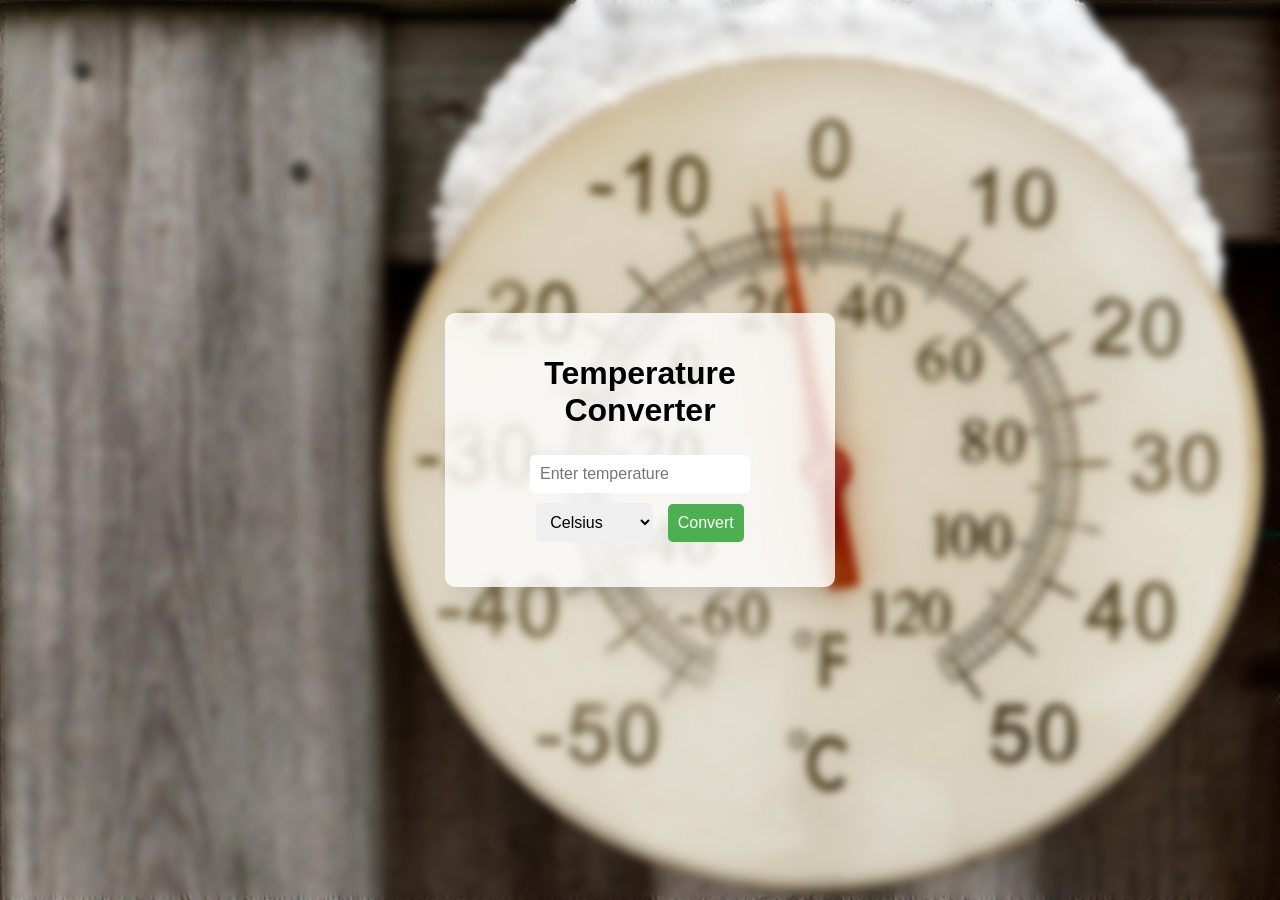
<file: Temp Converter/index.html>
<!DOCTYPE html>
<html lang="en">

<head>
    <meta charset="UTF-8">
    <meta name="viewport" content="width=device-width, initial-scale=1.0">
    <link rel="stylesheet" href="styles.css">
    <script src="script.js" defer></script>
    <title>Temperature Converter</title>
</head>

<body>
    <div class="container">
        <h1>Temperature Converter</h1>
        <div class="input-group">
            <input type="number" id="temperature" placeholder="Enter temperature">
            <select id="unit">
                <option value="celsius">Celsius</option>
                <option value="fahrenheit">Fahrenheit</option>
            </select>
            <button onclick="convertTemperature()">Convert</button>
        </div>
        <div id="result"></div>
    </div>

    <script src="script.js"></script>
</body>

</html>
</file>
<file: Temp Converter/styles.css>
body {
    font-family: 'Arial', sans-serif;
    display: flex;
    justify-content: center;
    align-items: center;
    height: 100vh;
    margin: 0;
    background-image: url('image2.jpeg');
    background-size: cover;
    background-color: #f0f0f0;
    backdrop-filter: blur(5px);
}

.container {
    text-align: center;
    width: 350px;
    background-color: rgba(255, 255, 255, 0.8);
    padding: 20px;
    border-radius: 10px;
    box-shadow: 10px 10px 20px 0px rgba(0, 0, 0, 0.1);
    animation: fadeIn 0.5s ease-in-out;
}

.input-group {
    margin-bottom: 20px;
}

input, select, button {
    margin: 5px;
    padding: 10px;
    font-size: 16px;
    border: none;
    border-radius: 5px;
}

button {
    cursor: pointer;
    background-color: #4caf50;
    color: white;
    transition: background-color 0.3s ease;
}

button:hover {
    background-color: #45a049;
}

#result {
    font-size: 20px;
    font-weight: bold;
    color: #333;
    margin-top: 20px;
    animation: slideIn 0.5s ease-in-out;
}

@keyframes fadeIn {
    from {
        opacity: 0;
    }
    to {
        opacity: 1;
    }
}

@keyframes slideIn {
    from {
        transform: translateY(-20px);
        opacity: 0;
    }
    to {
        transform: translateY(0);
        opacity: 1;
    }
}
</file>
